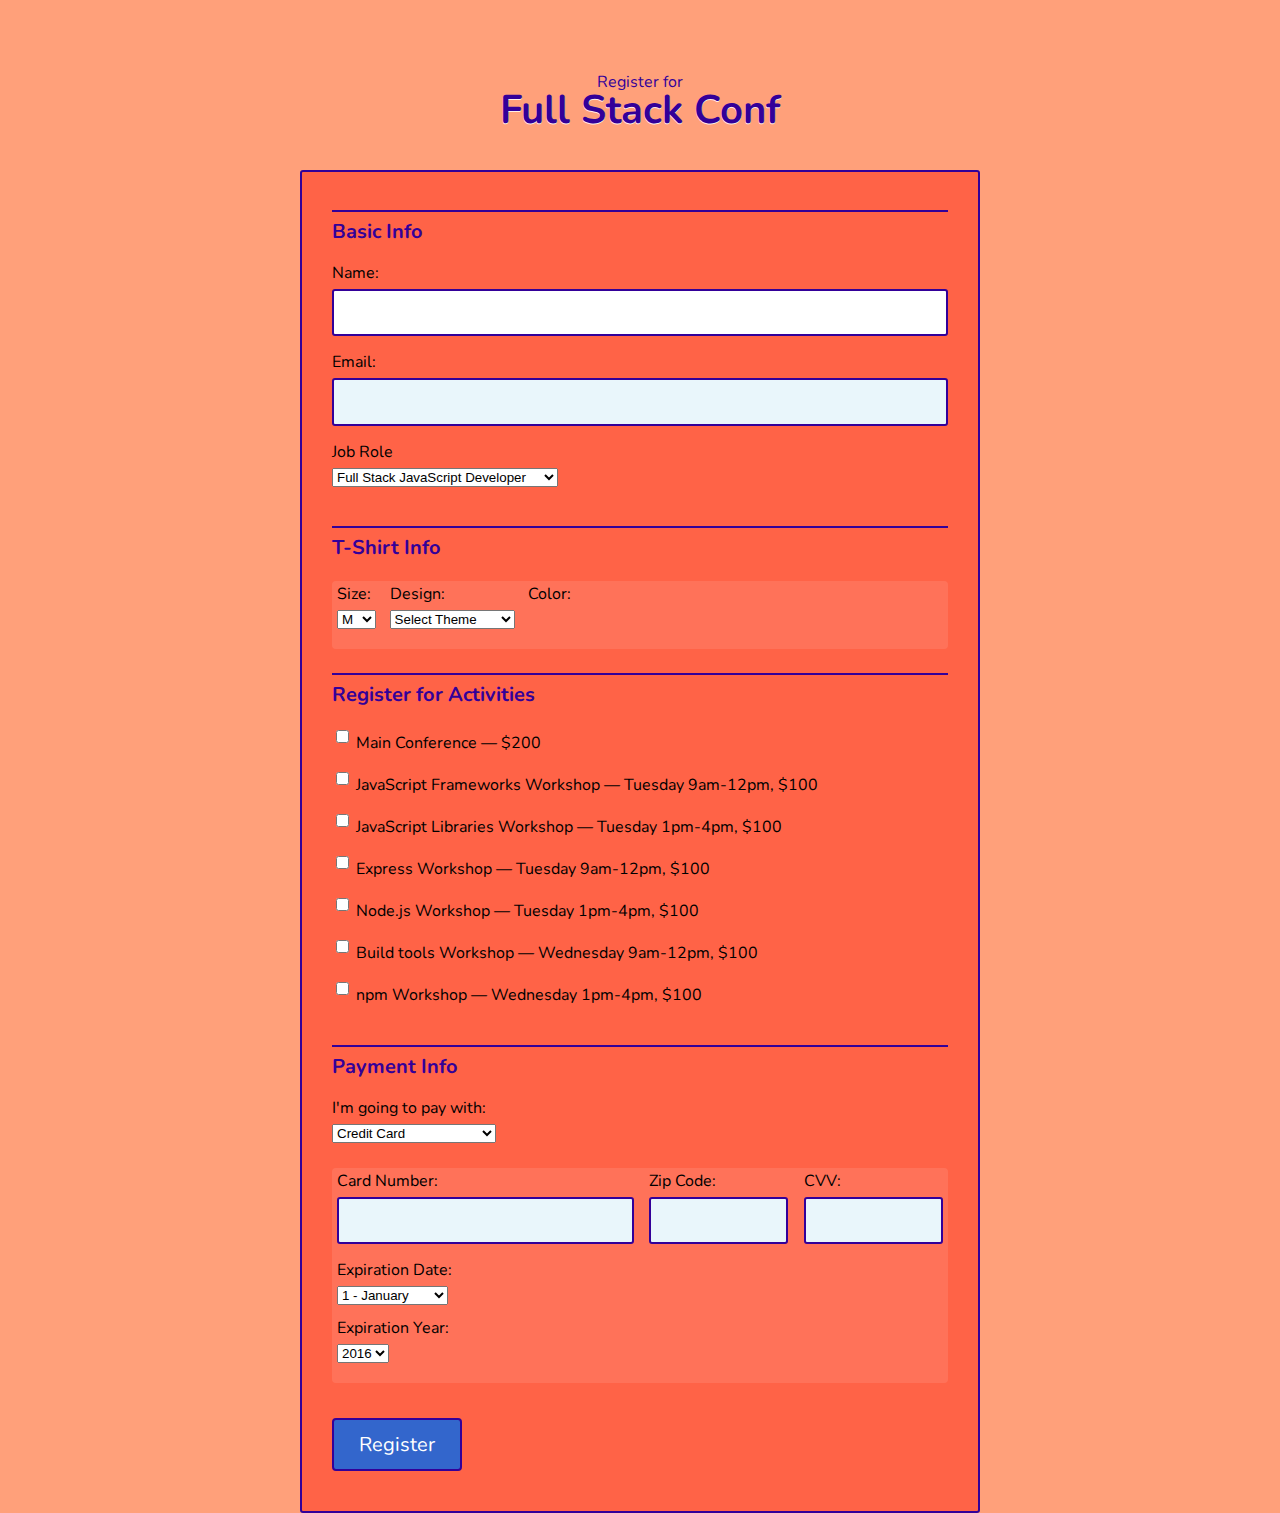
<file: Index.html>
<!DOCTYPE html>
<html lang="en">
<head>
  <meta charset="utf-8">
  <meta name="viewport" content="width=device-width, initial-scale=1.0">
  <title>Register for Full Stack Conf</title>
  <link rel="stylesheet" href="css/reset.css">
	<link rel="stylesheet" href="css/style.css">
</head>
<body>
	<div class="container">
    <header>
      <span>Register for</span>
      <h1>Full Stack Conf</h1>
    </header>

    <form action="index.html" method="post" novalidate>
              
      <fieldset>         
        <legend>Basic Info</legend>
        
        <label for="name">Name:</label>
        <input type="text" id="name" name="user-name">
        
        <label for="mail">Email:</label>
        <input type="email" id="mail" name="user-email">

        <label for="title">Job Role</label>
        <select id="title" name="user-title" >
          <optgroup label="Developer">
          <option value="full-stack js developer">Full Stack JavaScript Developer</option>
          <option value="front-end developer">Front End Developer</option>
          <option value="back-end developer">Back End Developer</option>
        </optgroup>
        <optgroup label="Design"></optgroup>
          <option value="designer">Designer</option>  
        </optgroup>        
        <optgroup label="Student"></optgroup>
          <option value="student">Student</option>
        </optgroup>
        <optgroup label="Prince, Wizard...some Other job">
          <option id="other" value="other">Other</option> 
        </optgroup>
          <input type="text" id="other-title" name="other-title" placeholder="Your job role">
       
        </select> 
      </fieldset>
      
      <fieldset class="shirt">
        <legend>T-Shirt Info</legend>
        
        <div class="shirt-box">
          <div>
            <label for="size">Size:</label>
            <select id="size" name="user-size">
              <option value="small">S</option>
              <option value="medium" selected>M</option>
              <option value="large">L</option>
              <option value="extra large">XL</option>
            </select>
          </div>

          <div>
            <label for="design">Design:</label>
            <select id="design" name="user-design">
              <option>Select Theme</option>
              <option value="js puns">Theme - JS Puns</option>
              <option value="heart js">Theme - I &#9829; JS</option>
            </select>
          </div>

          <div id="shirt-colors" class="shirt-colors">
            <label for="color">Color:</label>
            <select id="color">
              <option value="cornflowerblue">Cornflower Blue (JS Puns shirt only)</option>
              <option value="darkslategrey">Dark Slate Grey (JS Puns shirt only)</option> 
              <option value="gold">Gold (JS Puns shirt only)</option>
              <option value="tomato">Tomato (I &#9829; JS shirt only)</option>
              <option value="steelblue">Steel Blue (I &#9829; JS shirt only)</option> 
              <option value="dimgrey">Dim Grey (I &#9829; JS shirt only)</option> 
            </select>
          </div>
        </div>               
      </fieldset>

      <fieldset class="activities">
        <legend>Register for Activities</legend>
          <label>
            <input type="checkbox" name="all" data-cost="200"> Main Conference — $200
          </label>
          <label>
            <input type="checkbox" name="js-frameworks" data-day-and-time="Tuesday 9am-12pm" data-cost="100"> 
            JavaScript Frameworks Workshop — Tuesday 9am-12pm, $100
          </label>
          <label>
            <input type="checkbox" name="js-libs" data-day-and-time="Tuesday 1pm-4pm" data-cost="100"> 
            JavaScript Libraries Workshop — Tuesday 1pm-4pm, $100
          </label>
          <label>
            <input type="checkbox" name="express" data-day-and-time="Tuesday 9am-12pm" data-cost="100"> 
            Express Workshop — Tuesday 9am-12pm, $100
          </label>
          <label>
            <input type="checkbox" name="node" data-day-and-time="Tuesday 1pm-4pm" data-cost="100"> 
            Node.js Workshop — Tuesday 1pm-4pm, $100
          </label>          
          <label>
            <input type="checkbox" name="build-tools" data-day-and-time="Wednesday 9am-12pm" data-cost="100"> 
            Build tools Workshop — Wednesday 9am-12pm, $100
          </label>
          <label>
            <input type="checkbox" name="npm" data-day-and-time="Wednesday 1pm-4pm" data-cost="100"> 
            npm Workshop — Wednesday 1pm-4pm, $100
          </label>
                  	
      </fieldset>
      <fieldset>
        <legend>Payment Info</legend>

        <label for="payment">I'm going to pay with:</label>
        <select id="payment" name="user-payment">
          <option value="select method">Select Payment Method</option>
          <option value="credit card">Credit Card</option>
          <option value="paypal">PayPal</option>
          <option value="bitcoin">Bitcoin</option>
        </select>

        <div id="credit-card" class="credit-card">

          <div class="col-6 col">
            <label for="cc-num">Card Number:</label>
        	  <input id="cc-num" name="user-cc-num" type="text">
          </div>

          <div class="col-3 col">
            <label for="zip">Zip Code:</label>
            <input id="zip" name="user-zip" type="text"> 
          </div>

          <div class="col-3 col">
            <label for="cvv">CVV:</label>
            <input id="cvv" name="user-cvv" type="text"> 
          </div>

          <label for="exp-month">Expiration Date:</label>
          <select id="exp-month" name="user-exp-month">
            <option value="1">1 - January</option>
            <option value="2">2 - February</option>
            <option value="3">3 - March</option>
            <option value="4">4 - April</option>
            <option value="5">5 - May</option>
            <option value="6">6 - June</option>
            <option value="7">7 - July</option>
            <option value="8">8 - August</option>
            <option value="9">9 - September</option>
            <option value="10">10 - October</option>
            <option value="11">11 - November</option>	
            <option value="12">12 - December</option>          		          
          </select>
          <label for="exp-year">Expiration Year:</label>
          <select id="exp-year" name="user-exp-year">
            <option value="2016">2016</option>
            <option value="2017">2017</option>
            <option value="2018">2018</option>
            <option value="2019">2019</option>
            <option value="2020">2020</option>        		          
          </select> 	                  	         
        </div>

        <div id="paypal" class="paypal">
        	<p>If you selected the PayPal option we'll take you to Paypal's site to set up your billing information, when you click “Register” below.</p>
        </div> 

        <div id="bitcoin" class="bitcoin">
        	<p>If you selected the Bitcoin option we'll take you to the Coinbase site to set up your billing information. Due to the nature of exchanging Bitcoin, all Bitcoin transactions will be final.</p>
        </div>                  

      </fieldset>        
        
      <button type="submit">Register</button>
      
    </form>

  </div>
  <script src="js/script.js"></script>
</body>
</html>
</file>
<file: css/style.css>
/* ================================= 
  Base Element Styles
==================================== */

@import url('https://fonts.googleapis.com/css?family=Nunito|Roboto+Mono');

* {
  box-sizing: border-box;
}

body,
input,
button {
	font-family: 'Nunito', sans-serif;
}

body {
  font: 1em/1.5;
  color: #330099;
	background: lightsalmon;
}

header {
	text-align: center;
	color: #330099;  
}

h1 {
	font-size: 2.5em;
	text-shadow: 0 1px 0 rgba(255, 255, 255, 0.85);
	margin: 0;
}

a {
  text-decoration: none;
}

/* ================================= 
  Form Element Styles
==================================== */

form {
	padding: .875em 1.875em 1.875em;
	background: tomato;
	border: 2px solid #330099;
	border-radius: 3px;
}

fieldset,
legend,
button {
	padding: 0;
	border: none;
}

fieldset {
	margin-top: 1.5em;
}

legend,
button {
	font-size: 1.25em;	
}

legend {
	font-weight: bold;
	padding-top: .5em;
	border-top: 2px solid #330099; 
	margin-bottom: 1.125em;
}

input[type="text"],
input[type="email"],
legend {
	width: 100%;
	border-color: #330099;
}

label {
	color: #000;
	display: block;
	margin-bottom: .5em;
}

input,
select {
	margin-bottom: 1.125em;	
}

input {
	font-size: 1em;
	font-weight: 500;
	padding: .8em;
	background: #e9f6fb;
	border: 2px solid #330099;
	border-radius: 3px;
	outline: none;
}

input:focus {
	background: #fff;
	border-color: #330099;
	transition: border-color .4s, background-color .4s;
}

input[type="checkbox"],
input[type="radio"] {
	display: inline-block;
}

button {
	color: #fff;
	padding: .55em 1.25em;
	content: '\f019';
	background: #3366CC;
	margin: 1.25em 0 .5em;
	cursor: pointer;
	border: 2px solid #330099;
	border-radius: 4px;
	transition: all 0.5s;
}

input, 
select, 
option {
	font-family: 'roboto', sans-serif;
}

/* ================================= 
  Page Styles
==================================== */

.container {
	margin: auto;
	max-width: 680px;
}

.shirt div {
	float: left;
	margin-right: .85em;
}

.shirt-box {
	width: 100%;
	padding: 5px;
	background: rgba(255, 255, 255, 0.1);
	border-radius: 4px;
}

.interests input {
	margin-bottom: 0;
}

.credit-card {
	margin-top: 1.25em;
}

.credit-card,
.paypal,
.bitcoin {
	margin-top: 10px;
	margin-bottom: 10px;
	padding: 5px;
	background: rgba(255, 255, 255, 0.1);
	border-radius: 4px;
}

/* ================================= 
  Helper Classes
==================================== */

.is-hidden {
	display: none;
}

.clearfix::after {
  content: " ";
  display: table;
  clear: both;
}

/* ================================= 
  Media Queries
==================================== */

@media (min-width: 0) and (max-width: 679px) {
	header {
		padding: 2em 0;
	}
	button {
		width: 100%;
	}
}

@media (min-width: 680px) {
	header {
		padding: 4.65em 0 2.5em;
	}
	.col {
		float: left;
	}
	.col + .col {
		margin-left: 2.5%;
		color: yellow; 
		font-size: 16px;
	}
	.col-3 {
		width: 23%;
	}
	.col-6 {
		width: 49%;
		color: yellow; 
		font-size: 16px;
	}

	label {
		clear: both;
	}
}
</file>
